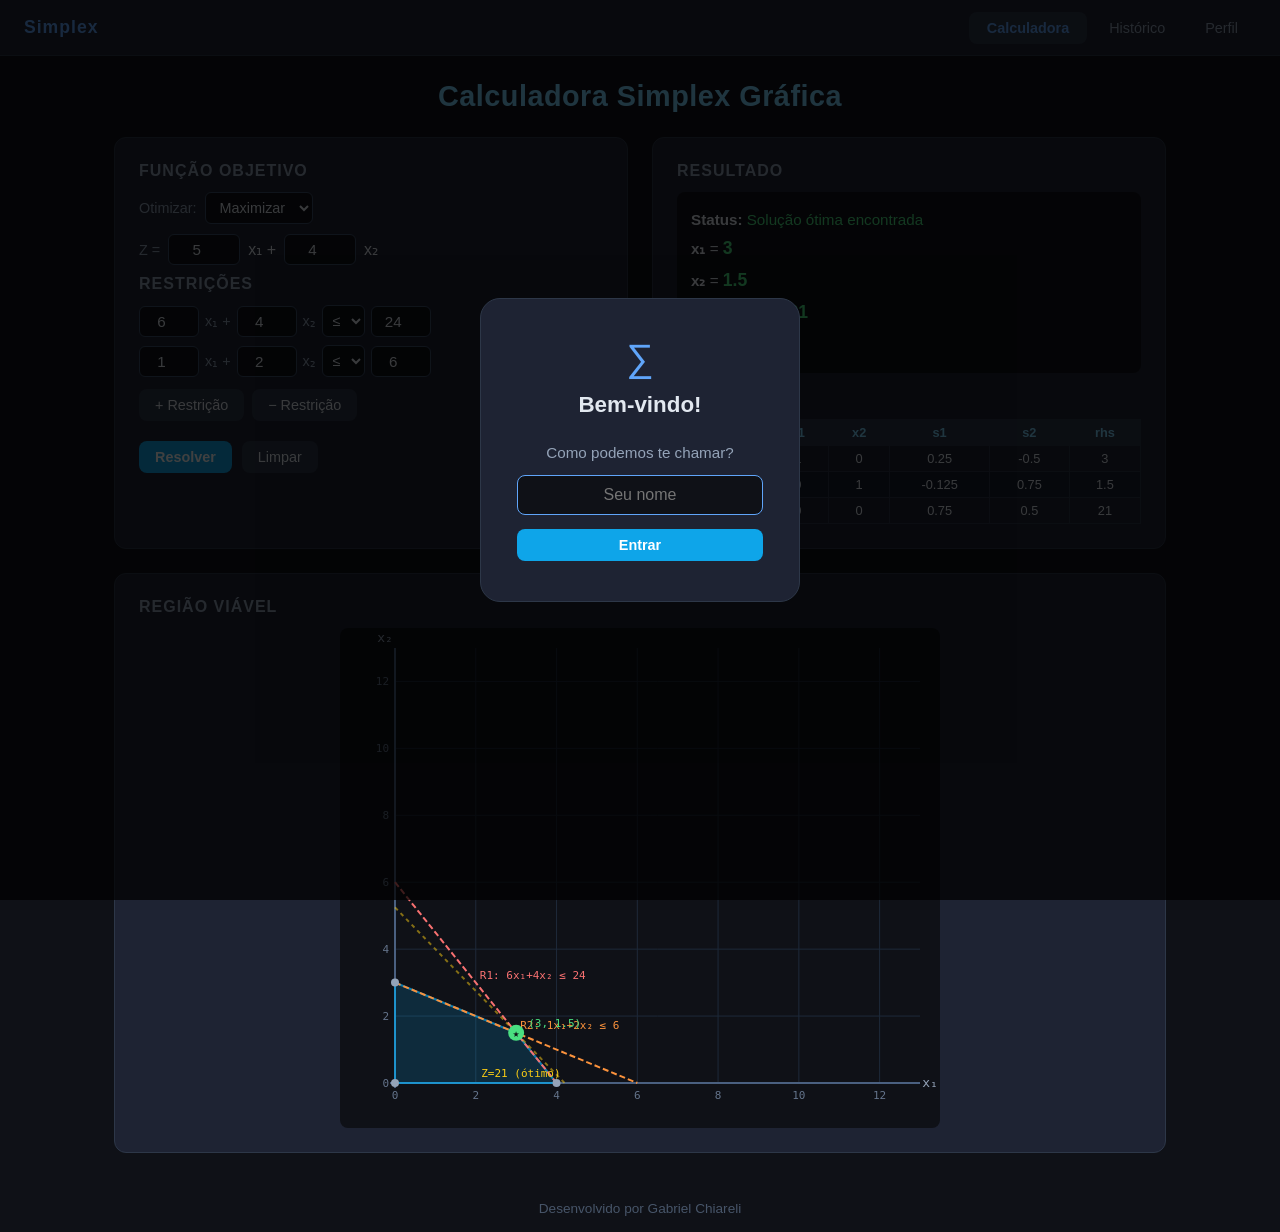
<file: index.html>
<!DOCTYPE html>
<html lang="pt-BR">
<head>
  <meta charset="UTF-8" />
  <meta name="viewport" content="width=device-width, initial-scale=1.0" />
  <title>Calculadora Simplex</title>
  <link rel="stylesheet" href="style.css" />
</head>
<body>

  <!-- Modal de primeiro acesso -->
  <div id="profileModal" class="modal-overlay">
    <div class="modal-box">
      <div class="modal-icon">∑</div>
      <h2>Bem-vindo!</h2>
      <p>Como podemos te chamar?</p>
      <input type="text" id="nameInput" placeholder="Seu nome" maxlength="40" />
      <button id="nameSubmit" class="primary">Entrar</button>
    </div>
  </div>

  <nav class="navbar">
    <span class="nav-brand">Simplex</span>
    <div class="nav-tabs">
      <a href="index.html" class="nav-tab active">Calculadora</a>
      <a href="historico.html" class="nav-tab">Histórico</a>
      <a href="perfil.html" class="nav-tab">Perfil</a>
    </div>
  </nav>

  <div class="container">
    <h1>Calculadora Simplex Gráfica</h1>

    <div class="panel">
      <section class="input-section">
        <h2>Função Objetivo</h2>
        <div class="objective-row">
          <label>Otimizar:</label>
          <select id="optType">
            <option value="max">Maximizar</option>
            <option value="min">Minimizar</option>
          </select>
        </div>
        <div class="objective-row">
          <label>Z =</label>
          <input type="number" id="c1" value="5" step="any" /> x₁ +
          <input type="number" id="c2" value="4" step="any" /> x₂
        </div>

        <h2>Restrições</h2>
        <div id="constraints-list"></div>
        <div class="btn-group">
          <button id="addConstraint">+ Restrição</button>
          <button id="removeConstraint">− Restrição</button>
        </div>

        <div class="solve-row">
          <button id="solveBtn" class="primary">Resolver</button>
          <button id="resetBtn">Limpar</button>
        </div>
      </section>

      <section class="result-section" id="resultSection" style="display:none">
        <h2>Resultado</h2>
        <div id="resultContent"></div>
        <h2>Tableau</h2>
        <div id="tableauContent" class="tableau-wrap"></div>
      </section>
    </div>

    <div class="graph-section">
      <h2>Região Viável</h2>
      <canvas id="graph" width="600" height="500"></canvas>
    </div>
  </div>

  <footer>Desenvolvido por Gabriel Chiareli</footer>

  <script src="simplex.js"></script>
  <script src="graph.js"></script>
  <script src="main.js"></script>
</body>
</html>
</file>
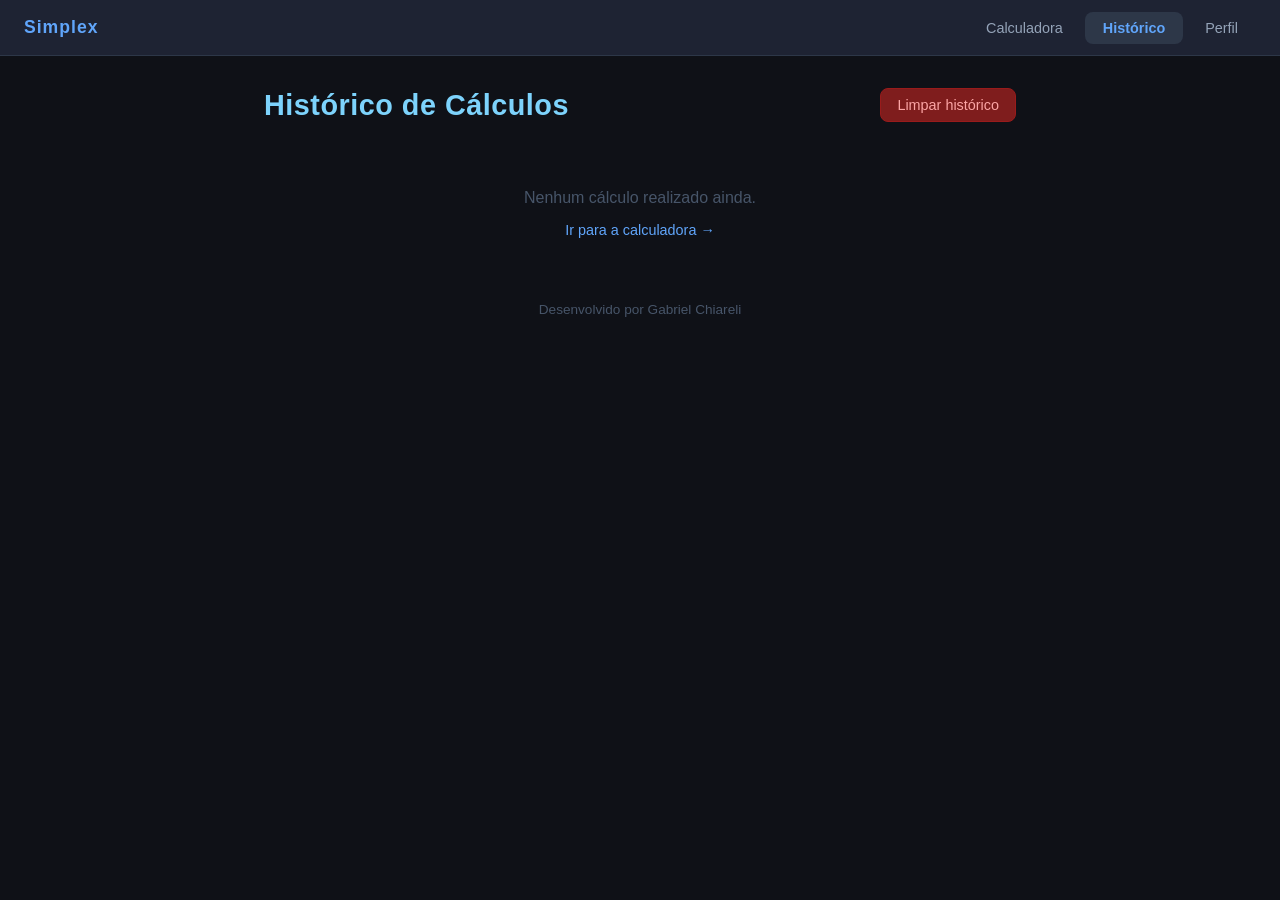
<file: historico.html>
<!DOCTYPE html>
<html lang="pt-BR">
<head>
  <meta charset="UTF-8" />
  <meta name="viewport" content="width=device-width, initial-scale=1.0" />
  <title>Histórico — Simplex</title>
  <link rel="stylesheet" href="style.css" />
</head>
<body>

  <nav class="navbar">
    <span class="nav-brand">Simplex</span>
    <div class="nav-tabs">
      <a href="index.html" class="nav-tab">Calculadora</a>
      <a href="historico.html" class="nav-tab active">Histórico</a>
      <a href="perfil.html" class="nav-tab">Perfil</a>
    </div>
  </nav>

  <div class="container-page">
    <div class="page-header">
      <h1>Histórico de Cálculos</h1>
      <button id="clearHistory" class="danger">Limpar histórico</button>
    </div>
    <div id="historyList"></div>
  </div>

  <footer>Desenvolvido por Gabriel Chiareli</footer>

  <script src="historico.js"></script>
</body>
</html>
</file>
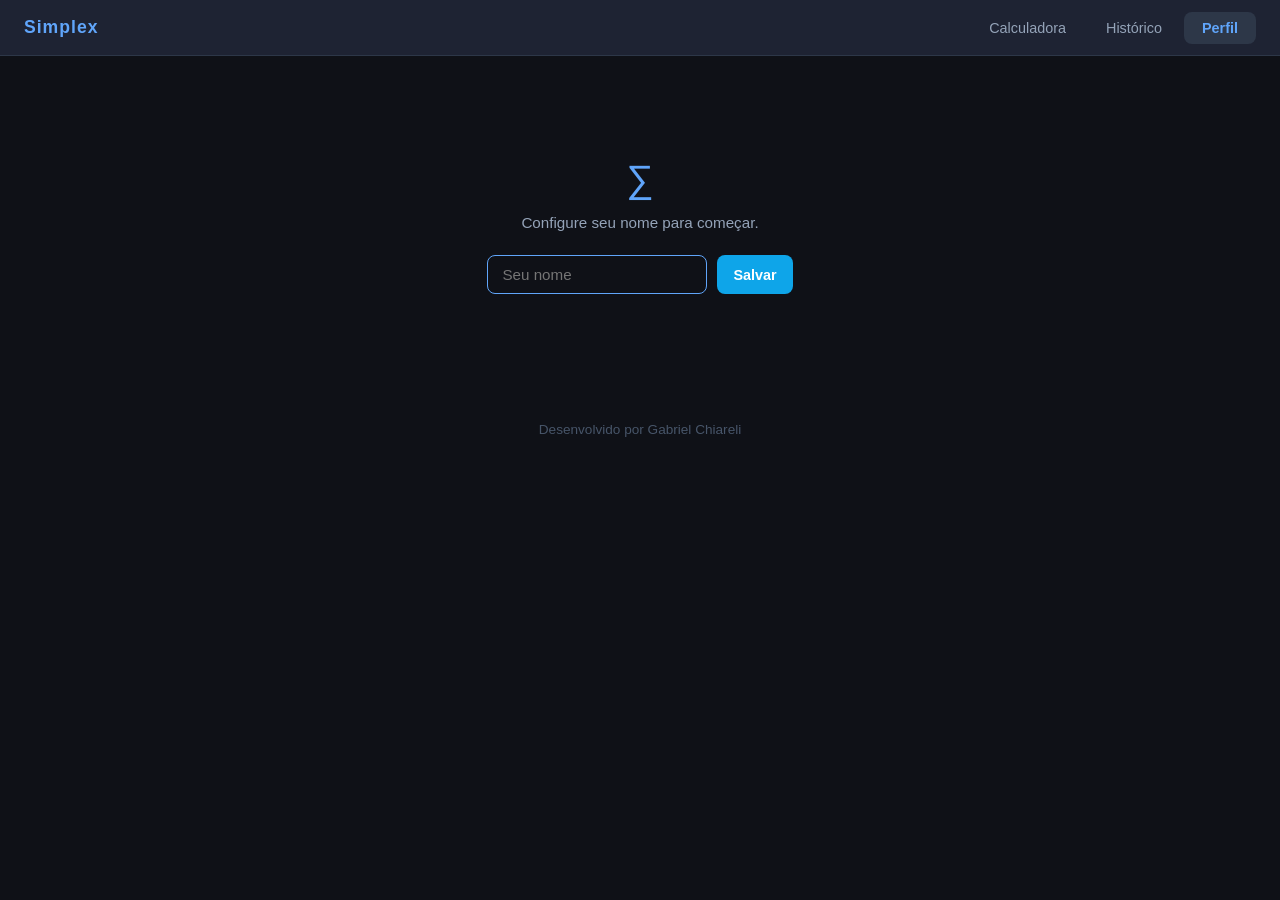
<file: perfil.html>
<!DOCTYPE html>
<html lang="pt-BR">
<head>
  <meta charset="UTF-8" />
  <meta name="viewport" content="width=device-width, initial-scale=1.0" />
  <title>Perfil — Simplex</title>
  <link rel="stylesheet" href="style.css" />
</head>
<body>

  <nav class="navbar">
    <span class="nav-brand">Simplex</span>
    <div class="nav-tabs">
      <a href="index.html" class="nav-tab">Calculadora</a>
      <a href="historico.html" class="nav-tab">Histórico</a>
      <a href="perfil.html" class="nav-tab active">Perfil</a>
    </div>
  </nav>

  <div class="container-page" id="profileView"></div>

  <footer>Desenvolvido por Gabriel Chiareli</footer>

  <script src="perfil.js"></script>
</body>
</html>
</file>
<file: style.css>
* {
  box-sizing: border-box;
  margin: 0;
  padding: 0;
}

body {
  font-family: 'Segoe UI', sans-serif;
  background: #0f1117;
  color: #e2e8f0;
  min-height: 100vh;
}

h1 {
  text-align: center;
  font-size: 1.8rem;
  margin-bottom: 24px;
  color: #7dd3fc;
  letter-spacing: 0.5px;
}

h2 {
  font-size: 1rem;
  color: #94a3b8;
  margin-bottom: 12px;
  text-transform: uppercase;
  letter-spacing: 1px;
}

/* ── Navbar ── */

.navbar {
  display: flex;
  align-items: center;
  justify-content: space-between;
  background: #1e2333;
  border-bottom: 1px solid #2d3748;
  padding: 0 24px;
  height: 56px;
  position: sticky;
  top: 0;
  z-index: 100;
}

.nav-brand {
  font-weight: 700;
  font-size: 1.1rem;
  color: #60a5fa;
  letter-spacing: 1px;
  text-decoration: none;
}

.nav-tabs {
  display: flex;
  gap: 4px;
}

.nav-tab {
  text-decoration: none;
  color: #94a3b8;
  padding: 8px 18px;
  border-radius: 8px;
  font-size: 0.9rem;
  transition: background 0.15s, color 0.15s;
}

.nav-tab:hover {
  background: #2d3748;
  color: #e2e8f0;
}

.nav-tab.active {
  background: #2d3748;
  color: #60a5fa;
  font-weight: 600;
}

/* ── Modal de boas-vindas ── */

.modal-overlay {
  display: none;
  position: fixed;
  inset: 0;
  background: rgba(0, 0, 0, 0.75);
  z-index: 200;
  align-items: center;
  justify-content: center;
}

.modal-overlay.visible {
  display: flex;
}

.modal-box {
  background: #1e2333;
  border: 1px solid #2d3748;
  border-radius: 20px;
  padding: 40px 36px;
  display: flex;
  flex-direction: column;
  align-items: center;
  gap: 14px;
  min-width: 320px;
  text-align: center;
}

.modal-icon {
  font-size: 2.4rem;
  color: #60a5fa;
  line-height: 1;
}

.modal-box h2 {
  color: #e2e8f0;
  font-size: 1.4rem;
  text-transform: none;
  letter-spacing: 0;
}

.modal-box p {
  color: #94a3b8;
  font-size: 0.95rem;
}

.modal-box input[type="text"] {
  width: 100%;
  padding: 10px 14px;
  background: #0f1117;
  border: 1px solid #3d4f6a;
  border-radius: 8px;
  color: #e2e8f0;
  font-size: 1rem;
  text-align: center;
  transition: border-color 0.2s;
}

.modal-box input[type="text"]:focus {
  outline: none;
  border-color: #60a5fa;
}

.modal-box button {
  width: 100%;
}

/* ── Containers ── */

.container {
  max-width: 1100px;
  margin: 0 auto;
  padding: 24px;
}

.container-page {
  max-width: 800px;
  margin: 0 auto;
  padding: 32px 24px;
}

/* ── Calculadora ── */

.panel {
  display: flex;
  gap: 24px;
  margin-bottom: 24px;
  flex-wrap: wrap;
}

.input-section {
  background: #1e2333;
  border-radius: 12px;
  padding: 24px;
  flex: 1;
  min-width: 300px;
  border: 1px solid #2d3748;
}

.result-section {
  background: #1e2333;
  border-radius: 12px;
  padding: 24px;
  flex: 1;
  min-width: 280px;
  border: 1px solid #2d3748;
}

.objective-row {
  display: flex;
  align-items: center;
  gap: 8px;
  margin-bottom: 10px;
  flex-wrap: wrap;
}

.objective-row label {
  color: #94a3b8;
  font-size: 0.9rem;
}

input[type="number"] {
  width: 72px;
  padding: 6px 8px;
  background: #0f1117;
  border: 1px solid #3d4f6a;
  border-radius: 6px;
  color: #e2e8f0;
  font-size: 0.95rem;
  text-align: center;
  transition: border-color 0.2s;
}

input[type="number"]:focus {
  outline: none;
  border-color: #7dd3fc;
}

select {
  padding: 6px 10px;
  background: #0f1117;
  border: 1px solid #3d4f6a;
  border-radius: 6px;
  color: #e2e8f0;
  font-size: 0.9rem;
}

.constraint-row {
  display: flex;
  align-items: center;
  gap: 6px;
  margin-bottom: 8px;
  flex-wrap: wrap;
}

.constraint-row span {
  color: #94a3b8;
  font-size: 0.9rem;
}

.constraint-row select {
  padding: 6px 6px;
}

.btn-group {
  display: flex;
  gap: 8px;
  margin-top: 12px;
  margin-bottom: 20px;
}

button {
  padding: 8px 16px;
  border: none;
  border-radius: 8px;
  cursor: pointer;
  font-size: 0.9rem;
  transition: background 0.2s, transform 0.1s;
  background: #2d3748;
  color: #e2e8f0;
}

button:hover {
  background: #3d4f6a;
}

button:active {
  transform: scale(0.97);
}

button.primary {
  background: #0ea5e9;
  color: #fff;
  font-weight: 600;
}

button.primary:hover {
  background: #38bdf8;
}

button.danger {
  background: #7f1d1d;
  color: #fca5a5;
  border: 1px solid #991b1b;
}

button.danger:hover {
  background: #991b1b;
}

.solve-row {
  display: flex;
  gap: 10px;
}

#resultContent {
  background: #0f1117;
  border-radius: 8px;
  padding: 14px;
  margin-bottom: 16px;
  font-size: 0.95rem;
  line-height: 1.8;
}

.result-value {
  color: #4ade80;
  font-weight: 600;
  font-size: 1.1rem;
}

.result-infeasible {
  color: #f87171;
}

.tableau-wrap {
  overflow-x: auto;
}

table.tableau {
  border-collapse: collapse;
  font-size: 0.8rem;
  width: 100%;
}

table.tableau th,
table.tableau td {
  border: 1px solid #2d3748;
  padding: 5px 10px;
  text-align: center;
}

table.tableau th {
  background: #2d3748;
  color: #7dd3fc;
}

table.tableau tr:nth-child(even) td {
  background: #171e2e;
}

.pivot-cell {
  background: #15803d !important;
  color: #fff;
  font-weight: bold;
}

.graph-section {
  background: #1e2333;
  border-radius: 12px;
  padding: 24px;
  border: 1px solid #2d3748;
}

#graph {
  display: block;
  margin: 0 auto;
  border-radius: 8px;
  background: #0f1117;
  max-width: 100%;
  height: auto;
}

/* ── Histórico ── */

.page-header {
  display: flex;
  align-items: center;
  justify-content: space-between;
  margin-bottom: 28px;
}

.page-header h1 {
  text-align: left;
  margin-bottom: 0;
}

.history-empty {
  text-align: center;
  color: #475569;
  margin-top: 60px;
  font-size: 1rem;
  line-height: 2;
}

.history-empty-link {
  color: #60a5fa;
  text-decoration: none;
  font-size: 0.9rem;
}

.history-empty-link:hover {
  text-decoration: underline;
}

.history-card {
  background: #1e2333;
  border: 1px solid #2d3748;
  border-radius: 12px;
  padding: 16px 20px;
  margin-bottom: 12px;
}

.history-card-header {
  display: flex;
  justify-content: space-between;
  align-items: center;
  margin-bottom: 10px;
  gap: 12px;
  flex-wrap: wrap;
}

.history-objective {
  font-size: 0.95rem;
  color: #60a5fa;
  font-weight: 600;
}

.history-date {
  font-size: 0.8rem;
  color: #475569;
  white-space: nowrap;
}

.history-result {
  display: flex;
  gap: 20px;
  flex-wrap: wrap;
}

.history-result span {
  font-size: 0.9rem;
  color: #94a3b8;
}

.history-result strong {
  color: #4ade80;
}

.history-status-error {
  font-size: 0.9rem;
  color: #f87171;
}

/* ── Perfil ── */

.profile-hero {
  display: flex;
  flex-direction: column;
  align-items: center;
  padding: 56px 24px 40px;
  gap: 10px;
}

.profile-avatar-large {
  width: 88px;
  height: 88px;
  border-radius: 50%;
  background: #1d4ed8;
  display: flex;
  align-items: center;
  justify-content: center;
  font-size: 2.4rem;
  font-weight: 700;
  color: #fff;
  margin-bottom: 12px;
}

.profile-username {
  font-size: 2rem;
  font-weight: 700;
  color: #e2e8f0;
  letter-spacing: -0.5px;
}

.profile-stats-text {
  font-size: 0.9rem;
  color: #64748b;
  margin-top: 2px;
}

.profile-edit-btn {
  background: none;
  border: none;
  color: #475569;
  font-size: 0.82rem;
  cursor: pointer;
  padding: 4px 0;
  margin-top: 8px;
  text-decoration: underline;
  text-underline-offset: 3px;
  transition: color 0.15s;
}

.profile-edit-btn:hover {
  color: #94a3b8;
  background: none;
  transform: none;
}

.profile-edit-form {
  display: none;
  max-width: 340px;
  margin: 0 auto;
  padding: 24px;
  background: #1e2333;
  border: 1px solid #2d3748;
  border-radius: 12px;
}

.profile-edit-form.visible {
  display: block;
}

.profile-edit-form input[type="text"] {
  width: 100%;
  padding: 10px 14px;
  background: #0f1117;
  border: 1px solid #3d4f6a;
  border-radius: 8px;
  color: #e2e8f0;
  font-size: 0.95rem;
  margin-bottom: 12px;
  transition: border-color 0.2s;
}

.profile-edit-form input[type="text"]:focus {
  outline: none;
  border-color: #60a5fa;
}

.profile-edit-actions {
  display: flex;
  gap: 8px;
}

.profile-setup {
  display: flex;
  flex-direction: column;
  align-items: center;
  padding: 72px 24px;
  gap: 16px;
  text-align: center;
}

.profile-setup-text {
  color: #94a3b8;
  font-size: 0.95rem;
}

.profile-setup-form {
  display: flex;
  gap: 10px;
  margin-top: 8px;
}

.profile-setup-form input[type="text"] {
  padding: 10px 14px;
  background: #0f1117;
  border: 1px solid #3d4f6a;
  border-radius: 8px;
  color: #e2e8f0;
  font-size: 0.95rem;
  width: 220px;
  transition: border-color 0.2s;
}

.profile-setup-form input[type="text"]:focus {
  outline: none;
  border-color: #60a5fa;
}

/* ── Footer ── */

footer {
  text-align: center;
  padding: 24px 0 16px;
  color: #475569;
  font-size: 0.85rem;
}

/* ── Responsivo ── */

@media (max-width: 700px) {
  .panel {
    flex-direction: column;
  }

  .nav-tab {
    padding: 8px 12px;
    font-size: 0.82rem;
  }

  .page-header {
    flex-direction: column;
    align-items: flex-start;
    gap: 12px;
  }

  .profile-setup-form {
    flex-direction: column;
    width: 100%;
  }

  .profile-setup-form input[type="text"] {
    width: 100%;
  }
}
</file>
